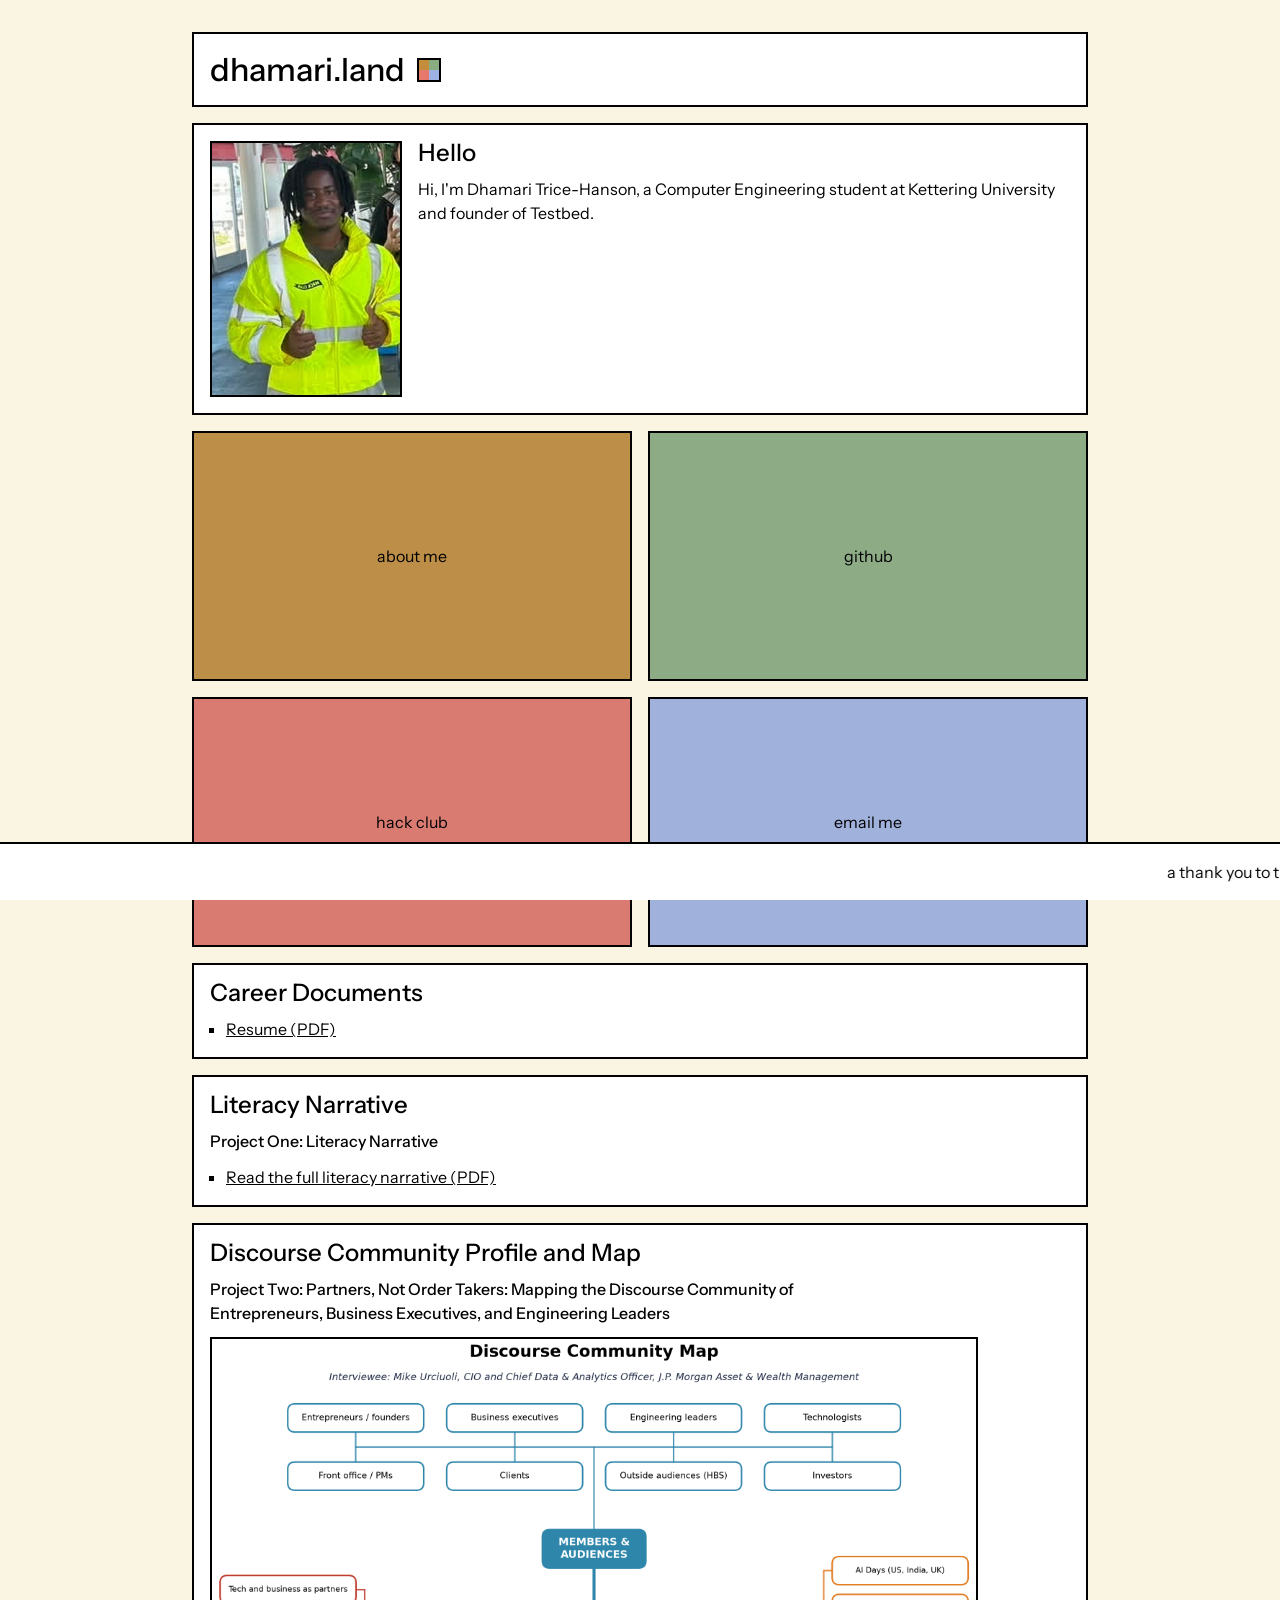
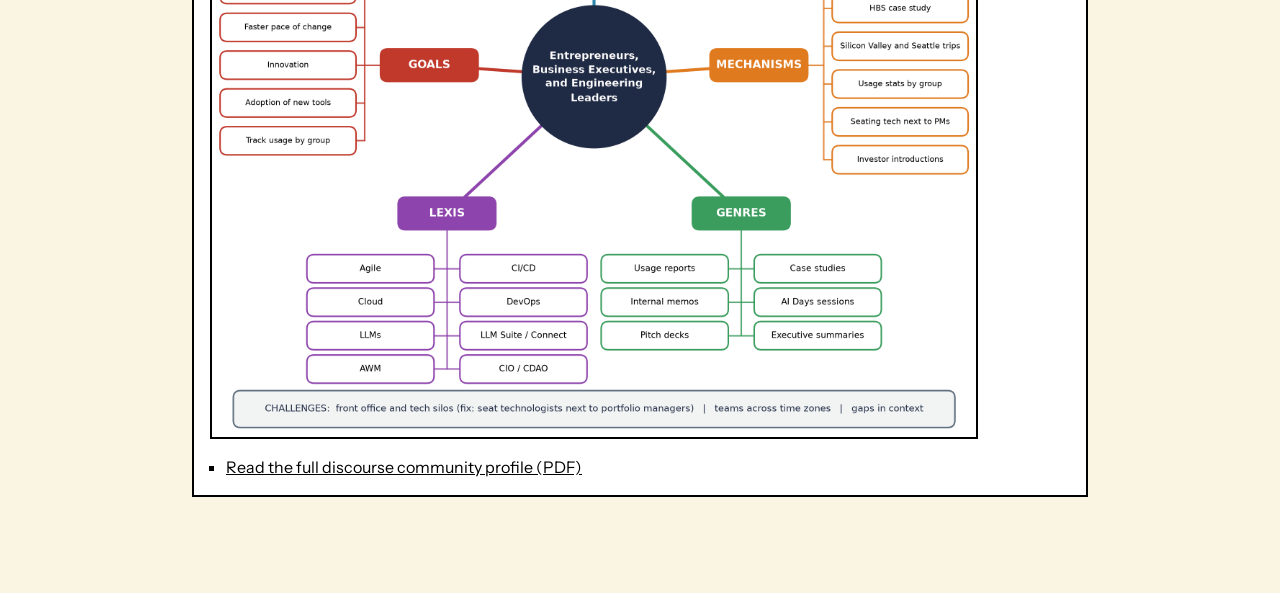
<file: index.html>
<!DOCTYPE html>
<html lang="en">

<head>
    <meta charset="utf-8" />
    <meta name="viewport" content="width=device-width, initial-scale=1.0" />

    <meta name="description" content="dhamari dot land, dhamari's personal website" />
    <meta name="og:description" content="dhamari dot land, dhamari's personal website" />
    <meta name="twitter:card" content="summary" />
    <meta name="keywords" content="dhamari dot land, dhamari.land, dhamari land, dhamari" />

    <link href="styles/style.css" rel="stylesheet" type="text/css" />

    <title>dhamari.land</title>
</head>

<body>
    <!-- for indieweb auth -->
    <link href="mailto:hi@dhamari.land" rel="me">
    <link href="https://github.com/dhamariT" rel="me">

    <main>
        <div class="header">
            <h1>dhamari.land</h1>
            <!-- the mini grid is generated from the tiles below. click it to shuffle. -->
            <div class="grid-icon" id="grid-icon" aria-label="shuffle the grid" role="button" tabindex="0"></div>
        </div>

        <!-- ===== portfolio: introduction ===== -->
        <section class="panel intro" id="intro">
            <!-- drop a professional photo at assets/photo.jpg. it hides itself until the file exists. -->
            <img class="intro-photo" src="assets/photo.jpg" alt="Dhamari Trice-Hanson"
                onerror="this.remove()" />
            <div class="intro-text">
                <h2>Hello</h2>
                <!-- INTRO -->
                <!-- EDIT ME: replace the paragraph below with your own introduction. -->
                <p>Hi, I'm Dhamari Trice-Hanson, a Computer Engineering student at Kettering University and founder of Testbed.</p>
                <!-- /INTRO -->
            </div>
        </section>

        <!--
          ADD A TILE = two steps.
          1. copy an <a> block below, set data-id and the background-color
          2. in styles/style.css add:
                 .module.YOURID::after       { content: 'label'; }
                 .module.YOURID:hover::after { content: 'hover label'; }
          the mini grid and the favicon pick it up automatically.
        -->
        <div class="grid" id="main-grid">
            <a href="about/">
                <div class="module about" data-id="about" style="background-color: #c48d3b"></div>
            </a>
            <a href="https://github.com/dhamariT" target="_blank" rel="noopener">
                <div class="module github" data-id="github" style="background-color: #89ad80"></div>
            </a>
            <a href="https://hackclub.com/" target="_blank" rel="noopener">
                <div class="module hackclub" data-id="hackclub" style="background-color: #e6786c"></div>
            </a>
            <a href="mailto:hi@dhamari.land">
                <div class="module email" data-id="email" style="background-color: #9db1e3"></div>
            </a>
        </div>

        <!-- ===== portfolio: career documents ===== -->
        <section class="panel" id="career-documents">
            <h2>Career Documents</h2>
            <ul class="doc-list">
                <li><a href="docs/Trice-Hanson-Dhamari-Resume.pdf" target="_blank" rel="noopener">Resume (PDF)</a></li>
            </ul>
        </section>

        <!-- ===== portfolio: literacy narrative ===== -->
        <section class="panel" id="literacy-narrative">
            <h2>Literacy Narrative</h2>
            <!-- LIT-FRAMING -->
            <!-- EDIT ME: add a short framing paragraph under the title line. -->
            <p class="framing"><strong>Project One: Literacy Narrative</strong></p>
            <!-- /LIT-FRAMING -->
            <ul class="doc-list">
                <li><a href="docs/Trice-Hanson_COMM101_Paper1_Rough_Draft.pdf" target="_blank" rel="noopener">Read the full literacy narrative (PDF)</a></li>
            </ul>
        </section>

        <!-- ===== portfolio: discourse community profile and map ===== -->
        <section class="panel" id="discourse-community">
            <h2>Discourse Community Profile and Map</h2>
            <!-- DC-FRAMING -->
            <!-- EDIT ME: add a short framing paragraph under the title line. -->
            <p class="framing"><strong>Project Two: Partners, Not Order Takers: Mapping the Discourse Community of Entrepreneurs, Business Executives, and Engineering Leaders</strong></p>
            <!-- /DC-FRAMING -->
            <a href="assets/discourse_map_v2.png" target="_blank" rel="noopener">
                <img class="map" src="assets/discourse_map_v2.png" width="2122" height="1938"
                    alt="Discourse community map of entrepreneurs, business executives, and engineering leaders, showing members and audiences, goals, mechanisms, lexis, genres, and challenges" />
            </a>
            <ul class="doc-list">
                <li><a href="docs/Trice-Hanson_Project2_Rough_Draft_v2.pdf" target="_blank" rel="noopener">Read the full discourse community profile (PDF)</a></li>
            </ul>
        </section>
    </main>

    <footer>
        <marquee>
            a thank you to the people who got me here. this list is far from complete and will keep growing...
        </marquee>
    </footer>

    <script>
        const icon = document.getElementById("grid-icon");
        const mainGrid = document.getElementById("main-grid");
        const main = document.querySelector("main");

        function shuffle(arr) {
            for (let i = arr.length - 1; i > 0; i--) {
                const j = Math.floor(Math.random() * (i + 1));
                [arr[i], arr[j]] = [arr[j], arr[i]];
            }
            return arr;
        }

        // the mini grid mirrors the tiles, so the icon is always in sync with the page
        function buildIcon() {
            const tiles = [...mainGrid.querySelectorAll(".module")];
            const side = Math.ceil(Math.sqrt(tiles.length));
            icon.style.gridTemplateColumns = `repeat(${side}, 10px)`;
            icon.innerHTML = "";
            tiles.forEach(tile => {
                const sq = document.createElement("div");
                sq.className = "color";
                sq.dataset.id = tile.dataset.id;
                sq.style.backgroundColor = tile.style.backgroundColor;
                icon.appendChild(sq);
            });
            return side;
        }

        const FAV_PAD = 4;
        const favCanvas = document.createElement("canvas");
        const favCtx = favCanvas.getContext("2d");

        function updateFavicon() {
            const squares = [...icon.querySelectorAll(".color")];
            const side = Math.ceil(Math.sqrt(squares.length));
            const cell = 20;
            const size = FAV_PAD * 2 + cell * side;
            favCanvas.width = favCanvas.height = size;

            favCtx.fillStyle = "black";
            favCtx.fillRect(0, 0, size, size);
            squares.forEach((sq, i) => {
                favCtx.fillStyle = sq.style.backgroundColor;
                favCtx.fillRect(
                    FAV_PAD + (i % side) * cell,
                    FAV_PAD + Math.floor(i / side) * cell,
                    cell, cell
                );
            });

            document.querySelectorAll('link[rel~="icon"]').forEach(link => link.remove());
            const link = document.createElement("link");
            link.rel = "icon";
            link.href = favCanvas.toDataURL();
            document.head.appendChild(link);
        }

        function shuffleGrids() {
            const tiles = [...mainGrid.querySelectorAll("a")];
            const shuffled = shuffle([...tiles]);

            icon.classList.add("shake");
            main.classList.add("shake");
            shuffled.forEach(link => link.querySelector(".module").classList.add("shake"));

            setTimeout(() => {
                shuffled.forEach(link => mainGrid.appendChild(link));
                buildIcon();
                updateFavicon();

                icon.classList.remove("shake");
                main.classList.remove("shake");
                shuffled.forEach(link => link.querySelector(".module").classList.remove("shake"));
            }, 400);
        }

        icon.addEventListener("click", shuffleGrids);
        icon.addEventListener("keypress", e => {
            if (e.key === "Enter" || e.key === " ") shuffleGrids();
        });

        buildIcon();
        updateFavicon();
    </script>
</body>

</html>
</file>
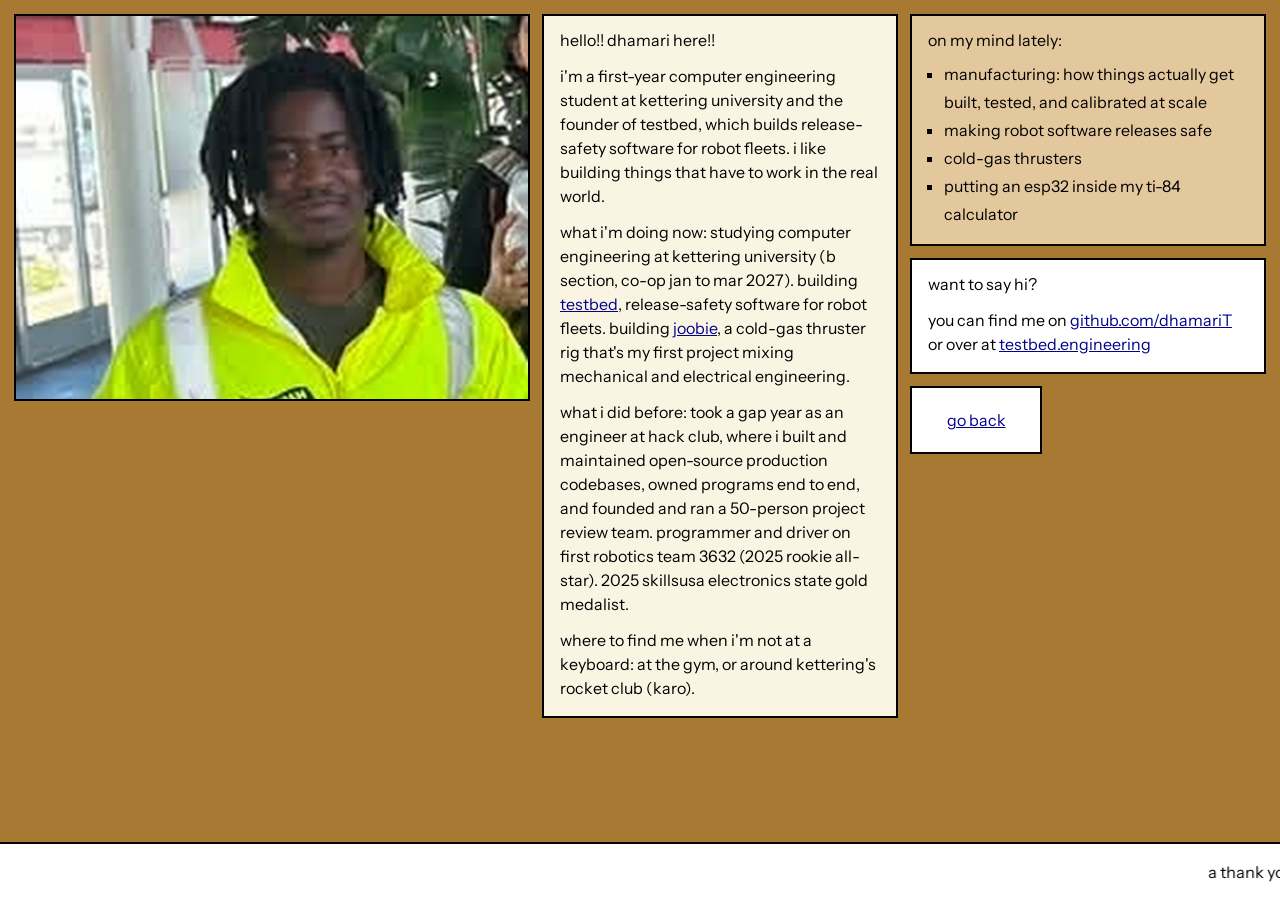
<file: about/index.html>
<!DOCTYPE html>
<html lang="en">

<head>
  <meta charset="utf-8" />
  <meta name="viewport" content="width=device-width, initial-scale=1.0" />
  <meta name="description" content="about dhamari dot land, dhamari's personal website" />
  <meta name="og:description" content="about dhamari dot land, dhamari's personal website" />
  <meta name="twitter:card" content="summary" />

  <link href="style.css" rel="stylesheet" type="text/css" />

  <title>about me</title>
</head>

<body>

  <div class="container">
    <!-- swap this for <video autoplay muted loop playsinline poster="poster.jpg">
         <source src="play.mp4" type="video/mp4" /></video> when you have a clip -->
    <img class="media" src="../assets/photo.jpg" alt="dhamari trice-hanson" />

    <div class="content-left">
      <section class="introduction">
        <p>hello!! dhamari here!!</p>
        <!-- ABOUT-INTRO -->
        <!-- EDIT ME: swap the paragraph below for your own words. -->
        <p>i'm a first-year computer engineering student at kettering university and the founder of testbed, which builds release-safety software for robot fleets. i like building things that have to work in the real world.</p>
        <!-- /ABOUT-INTRO -->
        <p>what i'm doing now: studying computer engineering at kettering university (b section, co-op jan to mar 2027). building <a href="https://testbed.engineering" target="_blank" rel="noopener">testbed</a>, release-safety software for robot fleets. building <a href="https://github.com/dhamariT/joobie" target="_blank" rel="noopener">joobie</a>, a cold-gas thruster rig that's my first project mixing mechanical and electrical engineering.</p>
        <p>what i did before: took a gap year as an engineer at hack club, where i built and maintained open-source production codebases, owned programs end to end, and founded and ran a 50-person project review team. programmer and driver on first robotics team 3632 (2025 rookie all-star). 2025 skillsusa electronics state gold medalist.</p>
        <p>where to find me when i'm not at a keyboard: at the gym, or around kettering's rocket club (karo).</p>
      </section>
    </div>

    <div class="content-right">
      <section class="thoughts topic-one">
        <p class="section-header">on my mind lately:</p>
        <ul>
          <li>manufacturing: how things actually get built, tested, and calibrated at scale</li>
          <li>making robot software releases safe</li>
          <li>cold-gas thrusters</li>
          <li>putting an esp32 inside my ti-84 calculator</li>
        </ul>
      </section>

      <section class="contact-info">
        <p>want to say hi?</p>
        <p>you can find me on <a href="https://github.com/dhamariT" target="_blank" rel="noopener">github.com/dhamariT</a>
          or over at <a href="https://testbed.engineering" target="_blank" rel="noopener">testbed.engineering</a>
        </p>
      </section>

      <div class="info-blocks">
        <a href="../">
          <div class="info-block back"></div>
        </a>
      </div>
    </div>
  </div>

  <footer>
    <marquee>
      a thank you to the people who got me here. this list is far from complete and will keep growing...
    </marquee>
  </footer>

</body>

</html>
</file>
<file: styles/style.css>
/* dhamari.land
   layout after shen.land. PP Neue Montreal is commercial, so this uses
   Instrument Sans, the closest free neo-grotesque. swap it whenever. */
@import url('https://fonts.googleapis.com/css2?family=Instrument+Sans:wght@400;500&display=swap');

* {
  margin: 0;
  padding: 0;
  box-sizing: border-box;
}

html {
  overscroll-behavior: none;
}

body {
  background-color: #f9f5e2;
  font-family: 'Instrument Sans', 'Helvetica Neue', Helvetica, Arial, sans-serif;
  font-size: 1rem;
  max-width: 56rem;
  margin: 0 auto;
  padding: 1rem 0;
}

.header {
  display: flex;
  align-items: center;
  gap: 0.75rem;
  margin: 1rem 0;
  padding: 1rem;
  background-color: white;
  border: 2px solid black;
}

h1 {
  font-weight: 500;
  font-size: 2rem;
}

/* portfolio panels. same white box + black border as the header. */
main {
  margin-bottom: 5rem;
}

.panel {
  margin: 1rem 0;
  padding: 1rem;
  background-color: white;
  border: 2px solid black;
  line-height: 1.5rem;
}

.panel h2 {
  font-weight: 500;
  font-size: 1.5rem;
  margin-bottom: 0.75rem;
}

.panel p {
  max-width: 40rem;
  overflow-wrap: break-word;
  margin-bottom: 0.75rem;
}

.panel .framing strong {
  font-weight: 500;
}

.panel a {
  text-decoration: underline;
}

.panel a:hover {
  color: blue;
}

.doc-list {
  margin-top: 0.5rem;
}

.doc-list li {
  list-style: square;
  margin-left: 1rem;
}

.intro {
  display: flex;
  gap: 1rem;
  align-items: flex-start;
  flex-wrap: wrap;
}

.intro-photo {
  width: 12rem;
  max-width: 100%;
  height: auto;
  aspect-ratio: 3 / 4;
  object-fit: cover;
  border: 2px solid black;
  display: block;
  flex-shrink: 0;
}

.intro-text {
  flex: 1 1 18rem;
  min-width: 0;
}

.intro-text p:last-of-type {
  margin-bottom: 0;
}

.panel .map {
  display: block;
  width: 100%;
  max-width: 48rem;
  height: auto;
  border: 2px solid black;
  margin: 0.5rem 0 1rem;
}

.panel .map:hover {
  box-shadow: 0 0 10px gold;
}

.grid-icon {
  display: grid;
  grid-auto-rows: 10px;
  cursor: pointer;
  transition: transform 0.2s ease;
  width: fit-content;
  border: 2px solid black;
}

.grid-icon:hover {
  box-shadow: 0 0 0.25rem gold;
}

.color {
  width: 10px;
  height: 10px;
}

a {
  color: black;
  text-decoration: none;
}

a:hover {
  color: blue;
}

::selection {
  text-shadow: 0 0 1px gold;
}

.grid {
  display: grid;
  grid-template-columns: repeat(auto-fill, minmax(20rem, 1fr));
  grid-auto-rows: minmax(150px, auto);
  gap: 1rem;
  transition: all 2s ease-in-out;
}

.grid a {
  display: block;
  text-decoration: none;
}

.grid a:hover {
  text-decoration: none;
}

.module {
  display: flex;
  align-items: center;
  justify-content: center;
  height: 250px;
  border: 2px solid black;
  filter: grayscale(0.15);
  transition: transform 1.5s ease, opacity 1.5s ease;
  opacity: 1;
}

.module:hover {
  filter: grayscale(0);
  box-shadow: 0 0 10px gold;
  cursor: pointer;
  color: blue;
}

.grid a:nth-child(odd):hover .module {
  transform: rotate(-2deg) scale(1.01);
}

.grid a:nth-child(even):hover .module {
  transform: rotate(2deg) scale(1.01);
}

footer {
  position: fixed;
  bottom: 0;
  left: 0;
  width: 100vw;
  padding: 1rem 0;
  line-height: 1.5rem;
  background-color: white;
  border-top: 2px solid black;
}

marquee {
  display: block;
}

@media only screen and (max-width: 599px) {
  footer {
    padding-bottom: 0.5rem;
  }
}

@media (max-width: 950px) {
  h1 {
    text-align: center;
  }

  body {
    padding: 0 1rem;
  }
}

/* tile labels. the second rule in each pair is the hover swap. */
.module.about::after {
  content: 'about me';
}

.module.about:hover::after {
  content: 'the long version';
}

.module.github::after {
  content: 'github';
}

.module.github:hover::after {
  content: 'where the commits live';
}

.module.hackclub::after {
  content: 'hack club';
}

.module.hackclub:hover::after {
  content: 'my day job';
}

.module.email::after {
  content: 'email me';
}

.module.email:hover::after {
  content: 'i do actually reply';
}

.back::after {
  content: 'go back';
}

.back:hover::after {
  content: '⤾';
}

.shake {
  animation: shake 0.4s;
  will-change: transform;
  backface-visibility: hidden;
  perspective: 1000px;
}

.grid-icon.shake,
#main-grid.shake {
  will-change: transform;
  backface-visibility: hidden;
  perspective: 1000px;
}

@keyframes shake {
  0% {
    transform: translate(0, 0) rotate(0deg);
  }

  20% {
    transform: translate(-2px, 2px) rotate(-1deg);
  }

  40% {
    transform: translate(2px, -2px) rotate(1deg);
  }

  60% {
    transform: translate(-1px, 1px) rotate(0deg);
  }

  80% {
    transform: translate(1px, -1px) rotate(1deg);
  }

  100% {
    transform: translate(0, 0) rotate(0deg);
  }
}
</file>
<file: about/style.css>
@import url('https://fonts.googleapis.com/css2?family=Instrument+Sans:wght@400;500&display=swap');

* {
    margin: 0;
    padding: 0;
    box-sizing: border-box;
}

html {
    overscroll-behavior: none;
}

body {
    background-color: #a87932;
    font-family: 'Instrument Sans', 'Helvetica Neue', Helvetica, Arial, sans-serif;
    font-size: 1rem;
    line-height: 1.5rem;
    min-height: 100vh;
    min-height: 100svh;
    padding: 1rem;
}

a {
    color: rgb(1, 1, 140);
}

.container {
    display: flex;
    gap: 1rem;
    flex-wrap: wrap;
    margin-bottom: 4rem;
}

.content-left,
.content-right {
    display: flex;
    flex-direction: column;
}

.content-right {
    gap: 1rem;
}

.info-blocks {
    display: flex;
    flex-wrap: wrap;
    gap: 1rem;
    max-width: 32rem;
    align-items: flex-start;
}

.introduction,
.thoughts,
.contact-info,
.info-block {
    background-color: white;
    padding: 1rem;
    outline: 2px solid black;
    max-width: 32rem;
    user-select: none;
    -webkit-user-select: none;
}

.introduction {
    background-color: #f9f5e2;
}

/* stands in for the video until there's a clip to drop in */
.media,
video {
    width: 100%;
    height: auto;
    aspect-ratio: 720 / 539;
    display: block;
    outline: 2px solid black;
    align-self: flex-start;
    user-select: none;
    -webkit-user-select: none;
    -webkit-user-drag: none;
}

.media {
    background-color: #c48d3b;
}

img.media {
    object-fit: cover;
    object-position: center top;
}

.info-block {
    max-width: 100%;
    display: flex;
    align-items: center;
    justify-content: center;
    min-height: 4rem;
    min-width: 8rem;
    cursor: pointer;
}

.info-block:hover {
    box-shadow: 0 0 10px gold;
    color: blue;
}

.back::after {
    content: 'go back';
}

.back:hover::after {
    content: '⤾';
}

.introduction p,
.thoughts p,
.thoughts ul,
.contact-info p {
    max-width: 30rem;
    overflow-wrap: break-word;
    margin-bottom: 0.75rem;
}

.introduction p:last-of-type,
.thoughts ul:last-of-type,
.contact-info p:last-of-type {
    margin-bottom: 0;
}

.thoughts p:last-of-type {
    margin-bottom: 0.5rem;
}

.introduction p:first-of-type,
.thoughts p:first-of-type,
.contact-info p:first-of-type {
    margin-top: -0.25rem;
}

ul {
    line-height: 1.75rem;
}

li {
    list-style: square;
    margin-left: 1rem;
}

.section-header {
    margin-bottom: 1.75rem;
}

.topic-one   { background-color: #e3c79d; }
.topic-two   { background-color: #89ad80; }
.topic-three { background-color: #9db1e3; }
.topic-four  { background-color: #fcb33d; }
.topic-five  { background-color: #b09bc4; }
.topic-six   { background-color: #e6786c; }
.topic-seven { background-color: #bacfc9; }

::selection {
    color: #915c0c;
}

.email {
    position: relative;
    background-color: rgba(255, 208, 0, 0.75);
    padding: 0 0.25rem;
    cursor: pointer;
    user-select: text;
}

.email:hover {
    background-color: rgba(255, 208, 0, 1);
}

.email[aria-pressed="true"]::after {
    content: '(copied to clipboard!!)';
    position: absolute;
    bottom: calc(100% + 0.25rem);
    left: 50%;
    transform: translateX(-50%);
    color: darkgoldenrod;
    white-space: nowrap;
    pointer-events: none;
}

footer {
    position: fixed;
    bottom: 0;
    left: 0;
    width: 100vw;
    padding: 1rem 0;
    background-color: white;
    border-top: 2px solid black;
}

marquee {
    display: block;
}

/* 1-column */
@media only screen and (max-width: 599px) {
    .content-left,
    .content-right {
        width: 100%;
    }

    .media,
    video,
    .introduction,
    .thoughts,
    .contact-info,
    .info-blocks {
        width: 100%;
        max-width: 100%;
    }

    .introduction p,
    .thoughts p,
    .thoughts ul,
    .contact-info p {
        max-width: 100%;
    }
}

/* 2-column: media+intro left, thoughts+contact right */
@media only screen and (min-width: 600px) and (max-width: 1199px) {
    body {
        max-height: 100vh;
        overflow: hidden;
    }

    .container {
        display: grid;
        grid-template-columns: 1fr 1fr;
        grid-template-rows: calc((100vw - 3rem) * 539 / 2 / 720) auto;
        align-items: start;
    }

    .media,
    video         { grid-column: 1; grid-row: 1; }
    .content-left  { grid-column: 1; grid-row: 2; }
    .content-right { grid-column: 2; grid-row: 1 / 3; }

    .introduction {
        overflow-y: auto;
        -webkit-overflow-scrolling: touch;
    }

    .media,
    video,
    .introduction,
    .thoughts,
    .contact-info,
    .info-blocks {
        width: 100%;
        max-width: 100%;
    }

    .introduction p,
    .thoughts p,
    .thoughts ul,
    .contact-info p {
        max-width: 100%;
    }
}

/* 3-column: media | intro | thoughts+contact */
@media only screen and (min-width: 1200px) {
    .container {
        flex-wrap: nowrap;
    }

    .media,
    video {
        width: 32rem;
        max-width: 100%;
    }

    .introduction {
        max-height: calc(100vh - 2rem);
        overflow-y: auto;
        -webkit-overflow-scrolling: touch;
    }

    .thoughts {
        max-height: 20rem;
        overflow-y: auto;
        -webkit-overflow-scrolling: touch;
    }
}
</file>
